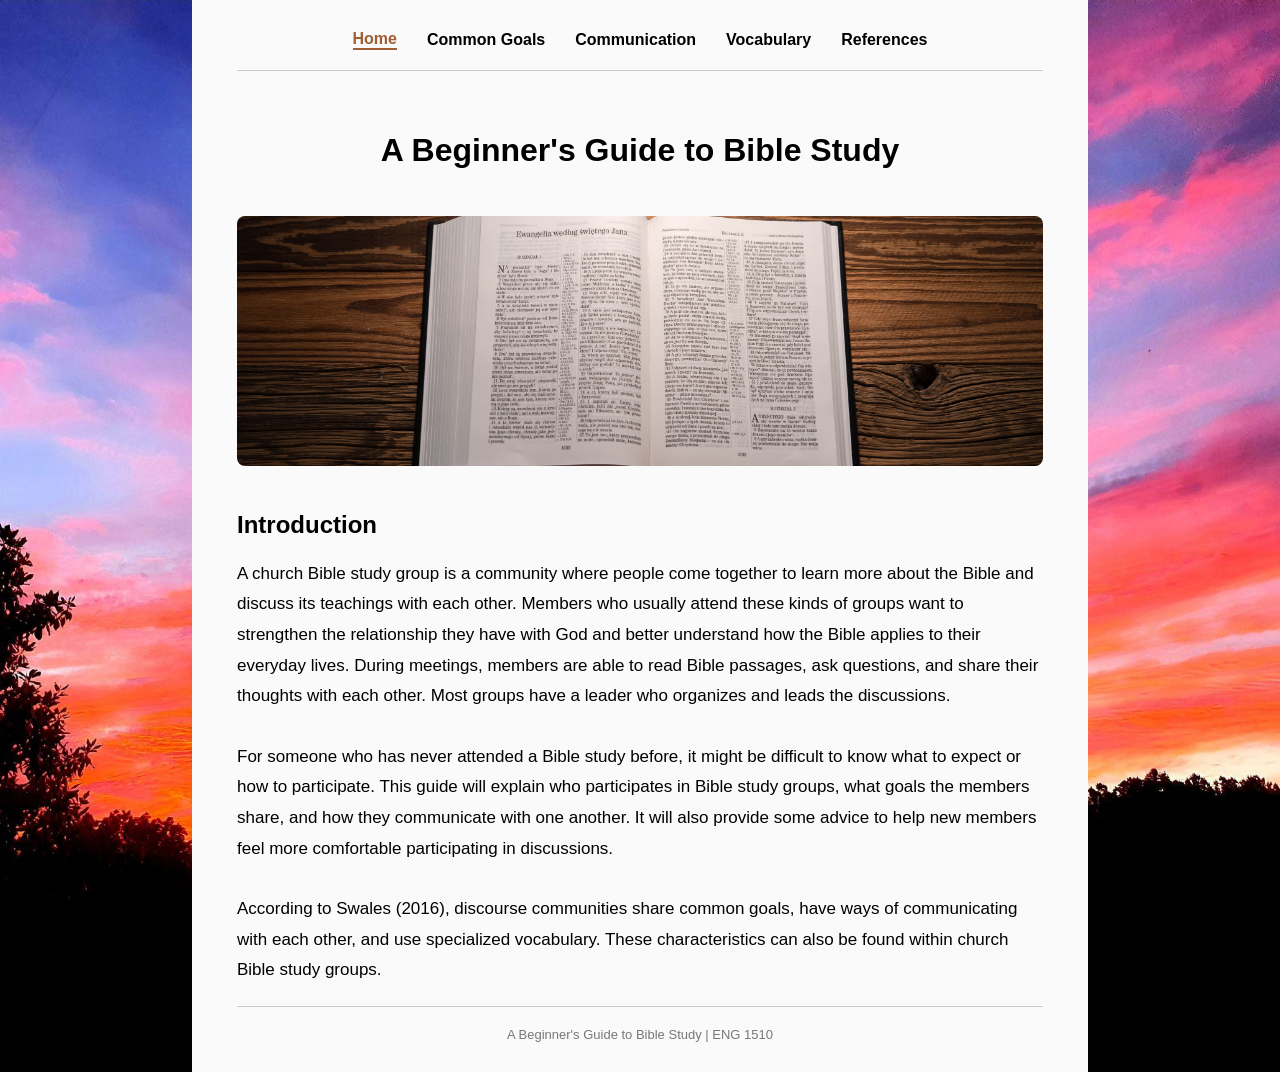
<file: index.html>
<!DOCTYPE html>
<html lang="en">
    <head>
        <meta charset="UTF-8">
        <title>Beginner's guide to Bible Study</title>
        <link rel="stylesheet" href="style.css">
    </head>
    <body>

    <main class="content">

        <nav>
            <a href="index.html" class="active">Home</a>
            <a href="goals.html">Common Goals</a>
            <a href="communication.html">Communication</a>
            <a href="vocabulary.html">Vocabulary</a>
            <a href="references.html">References</a>
        </nav>

        <h1>A Beginner's Guide to Bible Study</h1>
        
        <img src="images/home.jpg" alt="An open Bible on a wooden table" class="banner">
        
        <h2>Introduction</h2>

        <p>
            A church Bible study group is a community where people come together to learn more about the Bible and discuss its teachings with each other. Members who usually attend these kinds of groups want to strengthen the relationship they have with God and better understand how the Bible applies to their everyday lives. During meetings, members are able to read Bible passages, ask questions, and share their thoughts with each other. Most groups have a leader who organizes and leads the discussions.
        </p>
        <p>
            For someone who has never attended a Bible study before, it might be difficult to know what to expect or how to participate. This guide will explain who participates in Bible study groups, what goals the members share, and how they communicate with one another. It will also provide some advice to help new members feel more comfortable participating in discussions.
        </p>
        <p>
    According to Swales (2016), discourse communities
    share common goals, have ways of communicating
    with each other, and use specialized vocabulary.
    These characteristics can also be found within
    church Bible study groups.
        </p>
        <footer>
             A Beginner's Guide to Bible Study | ENG 1510
        </footer>
    </main>

    
    </body>
</html>
</file>
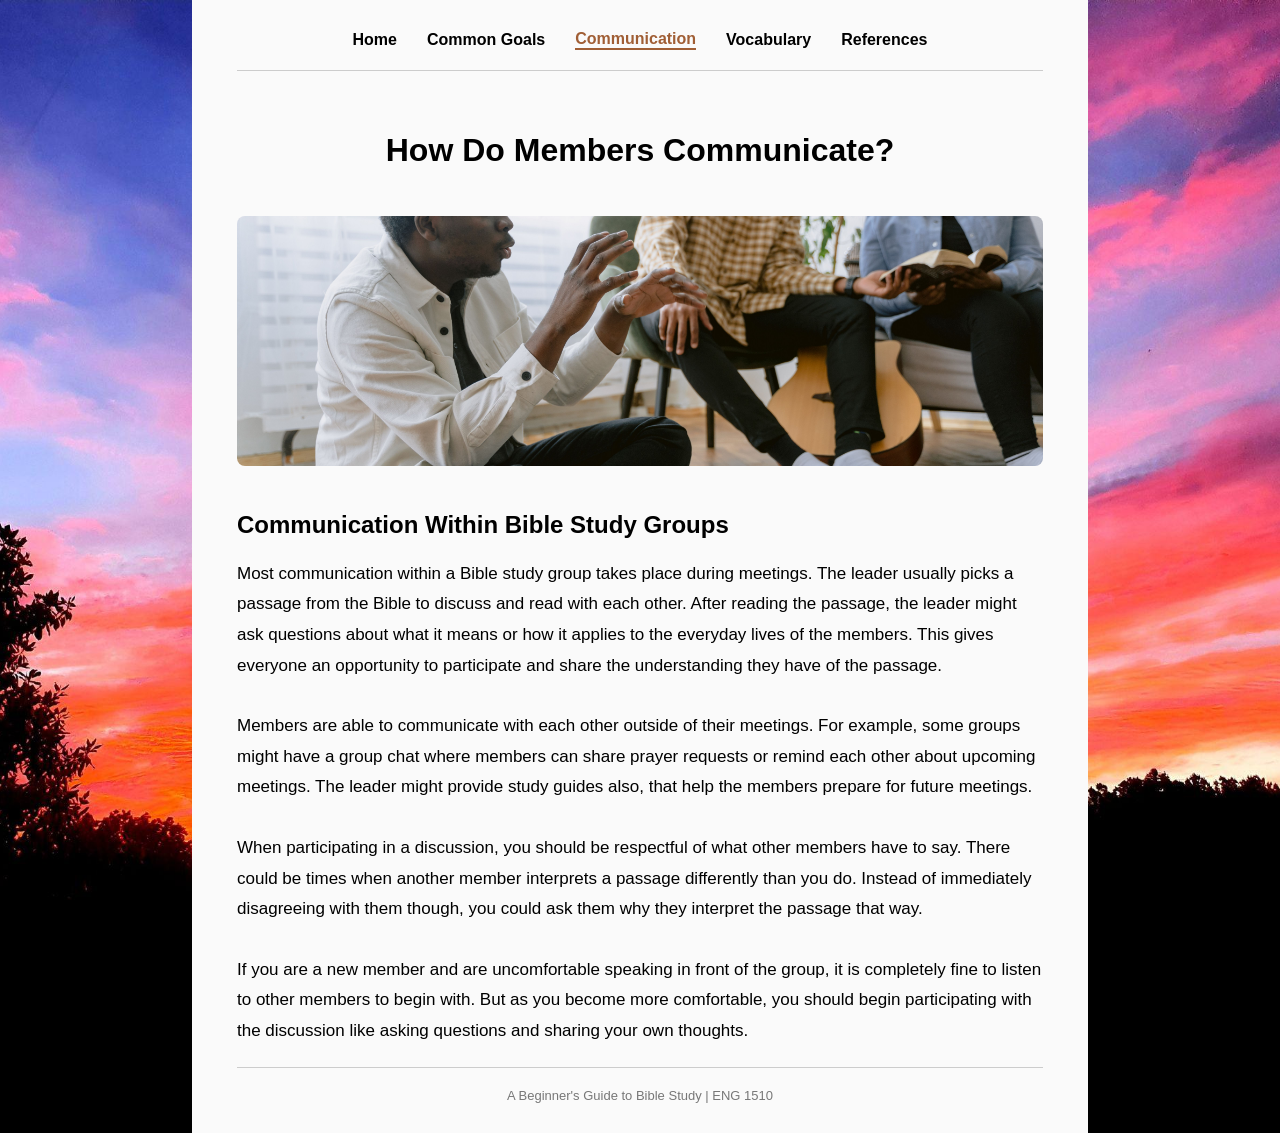
<file: communication.html>
<!DOCTYPE html>
<html lang="en">
    <head>
        <meta charset="UTF-8">
        <title>Beginner's guide to Bible Study</title>
        <link rel="stylesheet" href="style.css">
    </head>
    <body>

    <main class="content">

        <nav>
            <a href="index.html">Home</a>
            <a href="goals.html">Common Goals</a>
            <a href="communication.html" class="active">Communication</a>
            <a href="vocabulary.html">Vocabulary</a>
            <a href="references.html">References</a>
        </nav>

        <h1>How Do Members Communicate?</h1>
        
    <img src="images/communi.jpg" alt="Bible study members discussing scripture" class="banner">

        <h2>Communication Within Bible Study Groups</h2>

        <p>
            Most communication within a Bible study group takes place during meetings. The leader usually picks a passage from the Bible to discuss and read with each other. After reading the passage, the leader might ask questions about what it means or how it applies to the everyday lives of the members. This gives everyone an opportunity to participate and share the understanding they have of the passage.
        </p>

        <p>
            Members are able to communicate with each other outside of their meetings. For example, some groups might have a group chat where members can share prayer requests or remind each other about upcoming meetings. The leader might provide study guides also, that help the members prepare for future meetings.
        </p>

        <p>
            When participating in a discussion, you should be respectful of what other members have to say. There could be times when another member interprets a passage differently than you do. Instead of immediately disagreeing with them though, you could ask them why they interpret the passage that way.
        </p>

        <p>
            If you are a new member and are uncomfortable speaking in front of the group, it is completely fine to listen to other members to begin with. But as you become more comfortable, you should begin participating with the discussion like asking questions and sharing your own thoughts.
        </p>
        <footer>
             A Beginner's Guide to Bible Study | ENG 1510
        </footer>
    </main>

    </body>
</html>
</file>
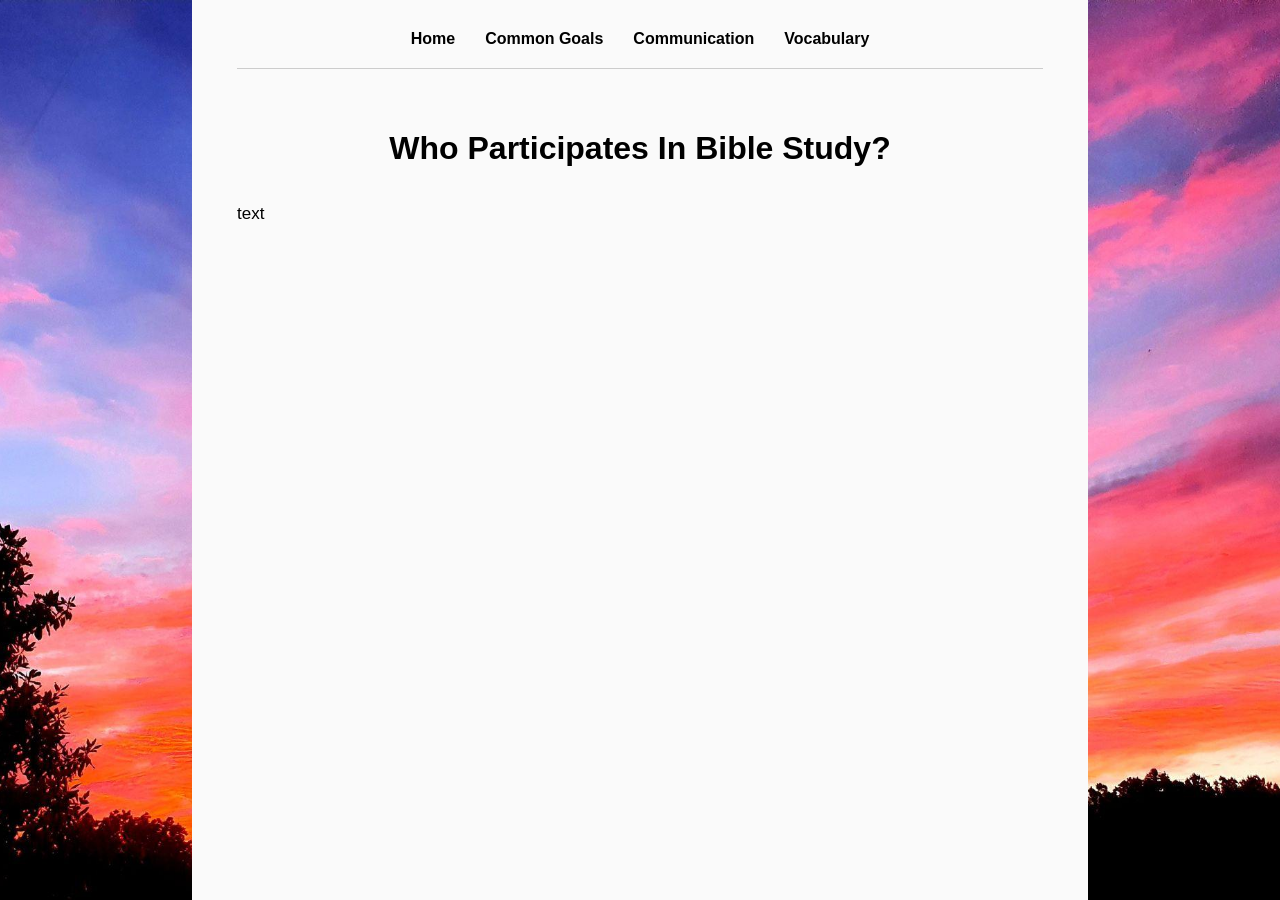
<file: community.html>
<!DOCTYPE html>
<html lang="en">
    <head>
        <meta charset="UTF-8">
        <title>Beginner's guide to Bible Study</title>
        <link rel="stylesheet" href="style.css">
    </head>
    <body>

    <main class="content">

        <nav>
            <a href="index.html">Home</a>
            <a href="goals.html">Common Goals</a>
            <a href="communication.html">Communication</a>
            <a href="community.html">Vocabulary</a>
        </nav>

        <h1>Who Participates In Bible Study?</h1>
        

        <p>
            text
        </p>

    </main>

    </body>
</html>
</file>
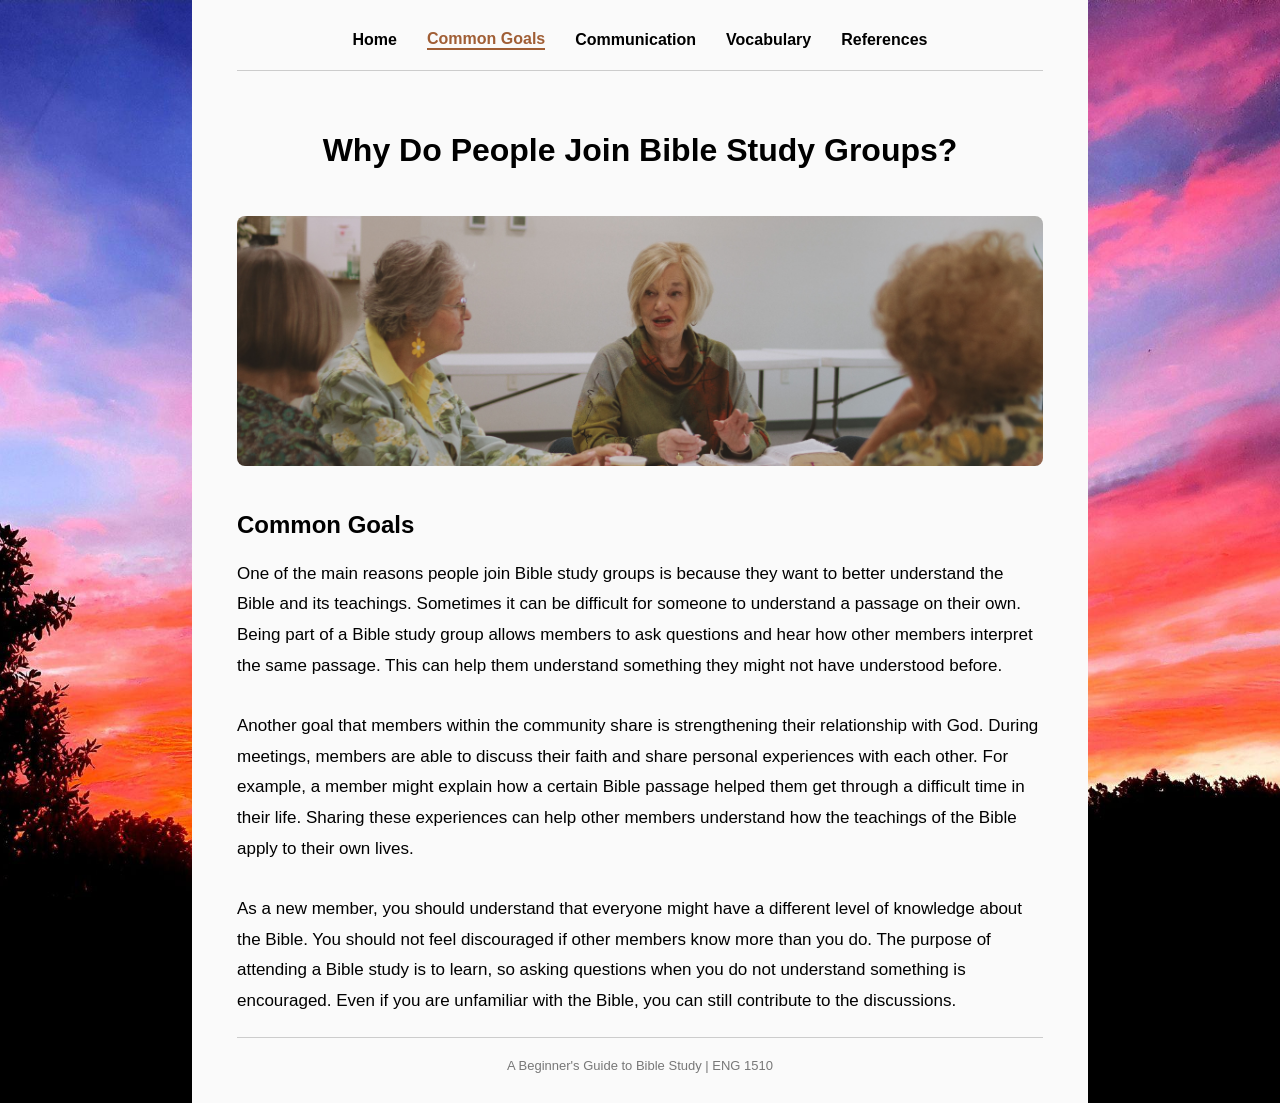
<file: goals.html>
<!DOCTYPE html>
<html lang="en">
    <head>
        <meta charset="UTF-8">
        <title>Beginner's guide to Bible Study</title>
        <link rel="stylesheet" href="style.css">
    </head>
    <body>

    <main class="content">

        <nav>
            <a href="index.html">Home</a>
            <a href="goals.html" class="active">Common Goals</a>
            <a href="communication.html">Communication</a>
            <a href="vocabulary.html">Vocabulary</a>
            <a href="references.html">References</a>
        </nav>

        <h1>Why Do People Join Bible Study Groups?</h1>

    <img src="images/groupstudy.jpg" alt="A group studying the Bible together" class="banner">

        <h2>Common Goals</h2>

        <p>
            One of the main reasons people join Bible study groups is because they want to better understand the Bible and its teachings. Sometimes it can be difficult for someone to understand a passage on their own. Being part of a Bible study group allows members to ask questions and hear how other members interpret the same passage. This can help them understand something they might not have understood before.
        </p>

        <p>
            Another goal that members within the community share is strengthening their relationship with God. During meetings, members are able to discuss their faith and share personal experiences with each other. For example, a member might explain how a certain Bible passage helped them get through a difficult time in their life. Sharing these experiences can help other members understand how the teachings of the Bible apply to their own lives.
        </p>

        <p>
            As a new member, you should understand that everyone might have a different level of knowledge about the Bible. You should not feel discouraged if other members know more than you do. The purpose of attending a Bible study is to learn, so asking questions when you do not understand something is encouraged. Even if you are unfamiliar with the Bible, you can still contribute to the discussions.
        </p>
        <footer>
             A Beginner's Guide to Bible Study | ENG 1510
        </footer>
    </main>

    </body>
</html>
</file>
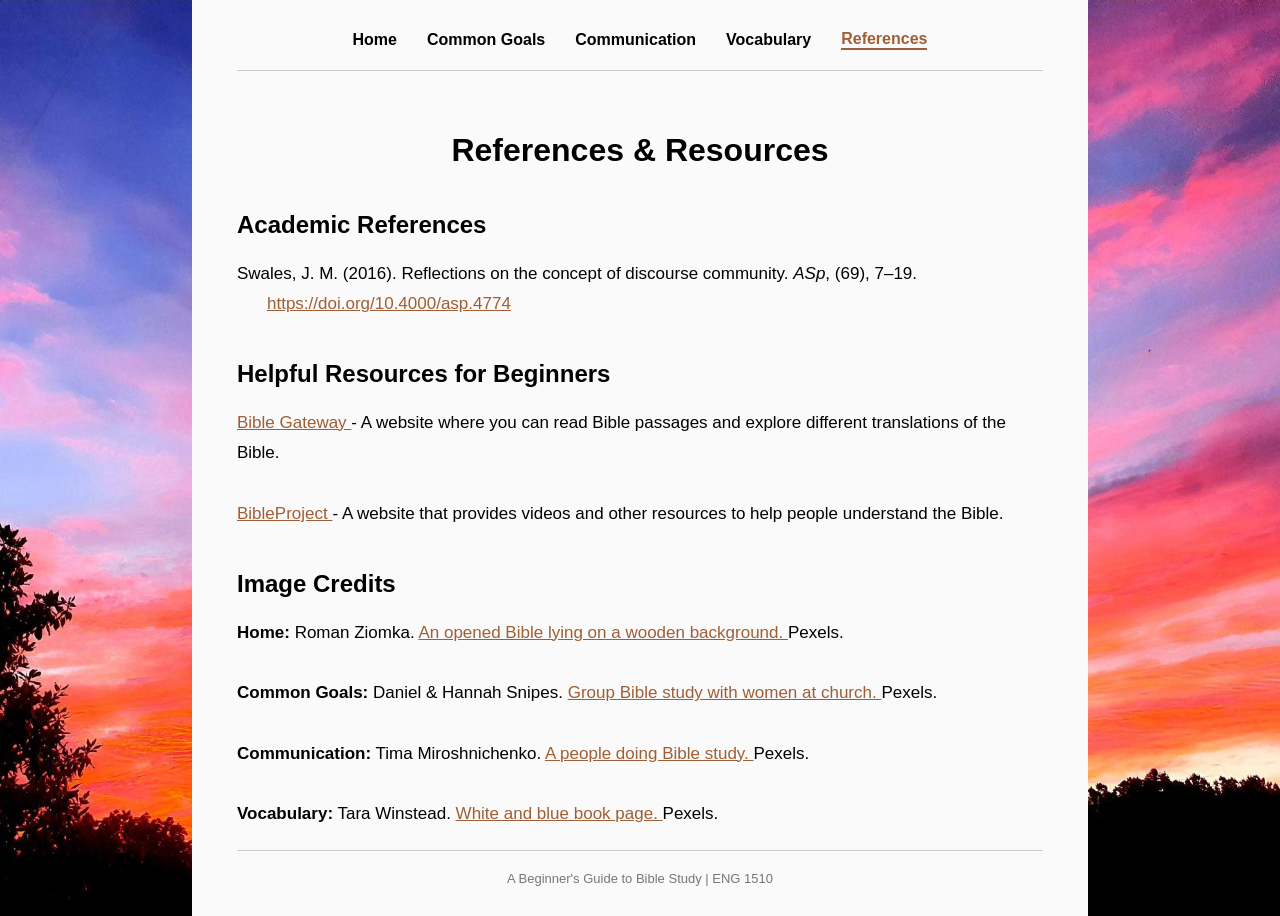
<file: references.html>
<!DOCTYPE html>
<html lang="en">
    <head>
        <meta charset="UTF-8">
        <title>Beginner's guide to Bible Study</title>
        <link rel="stylesheet" href="style.css">
    </head>
    <body>

    <main class="content">

        <nav>
            <a href="index.html">Home</a>
            <a href="goals.html">Common Goals</a>
            <a href="communication.html">Communication</a>
            <a href="vocabulary.html">Vocabulary</a>
            <a href="references.html" class="active">References</a>
        </nav>

        <h1>References &amp; Resources</h1>

        
        <h2>Academic References</h2>

        <p class="citation">
            Swales, J. M. (2016). Reflections on the concept
            of discourse community. <i>ASp</i>, (69), 7–19.
            <a href="https://doi.org/10.4000/asp.4774" target="_blank">
                https://doi.org/10.4000/asp.4774
            </a>
        </p>
        
        <h2>Helpful Resources for Beginners</h2>

        <p>
            <a href="https://www.biblegateway.com/" target="_blank">
                Bible Gateway
            </a>
            - A website where you can read Bible passages
            and explore different translations of the Bible.
        </p>

        <p>
            <a href="https://bibleproject.com/" target="_blank">
                BibleProject
            </a>
            - A website that provides videos and other
            resources to help people understand the Bible.
        </p>

        <h2>Image Credits</h2>

        <p>
            <strong>Home:</strong>
            Roman Ziomka.
            <a href="https://www.pexels.com/photo/15382617/" target="_blank">
                An opened Bible lying on a wooden background.
            </a>
            Pexels.
        </p>

        <p>
            <strong>Common Goals:</strong>
            Daniel &amp; Hannah Snipes.
            <a href="https://www.pexels.com/photo/31968498/" target="_blank">
                Group Bible study with women at church.
            </a>
            Pexels.
        </p>

        <p>
            <strong>Communication:</strong>
            Tima Miroshnichenko.
            <a href="https://www.pexels.com/photo/6860826/" target="_blank">
                A people doing Bible study.
            </a>
            Pexels.
        </p>

        <p>
            <strong>Vocabulary:</strong>
            Tara Winstead.
            <a href="https://www.pexels.com/photo/8383412/" target="_blank">
                White and blue book page.
            </a>
            Pexels.
        </p>

        <footer>
             A Beginner's Guide to Bible Study | ENG 1510
        </footer>
    </main>

    
    </body>
</html>
</file>
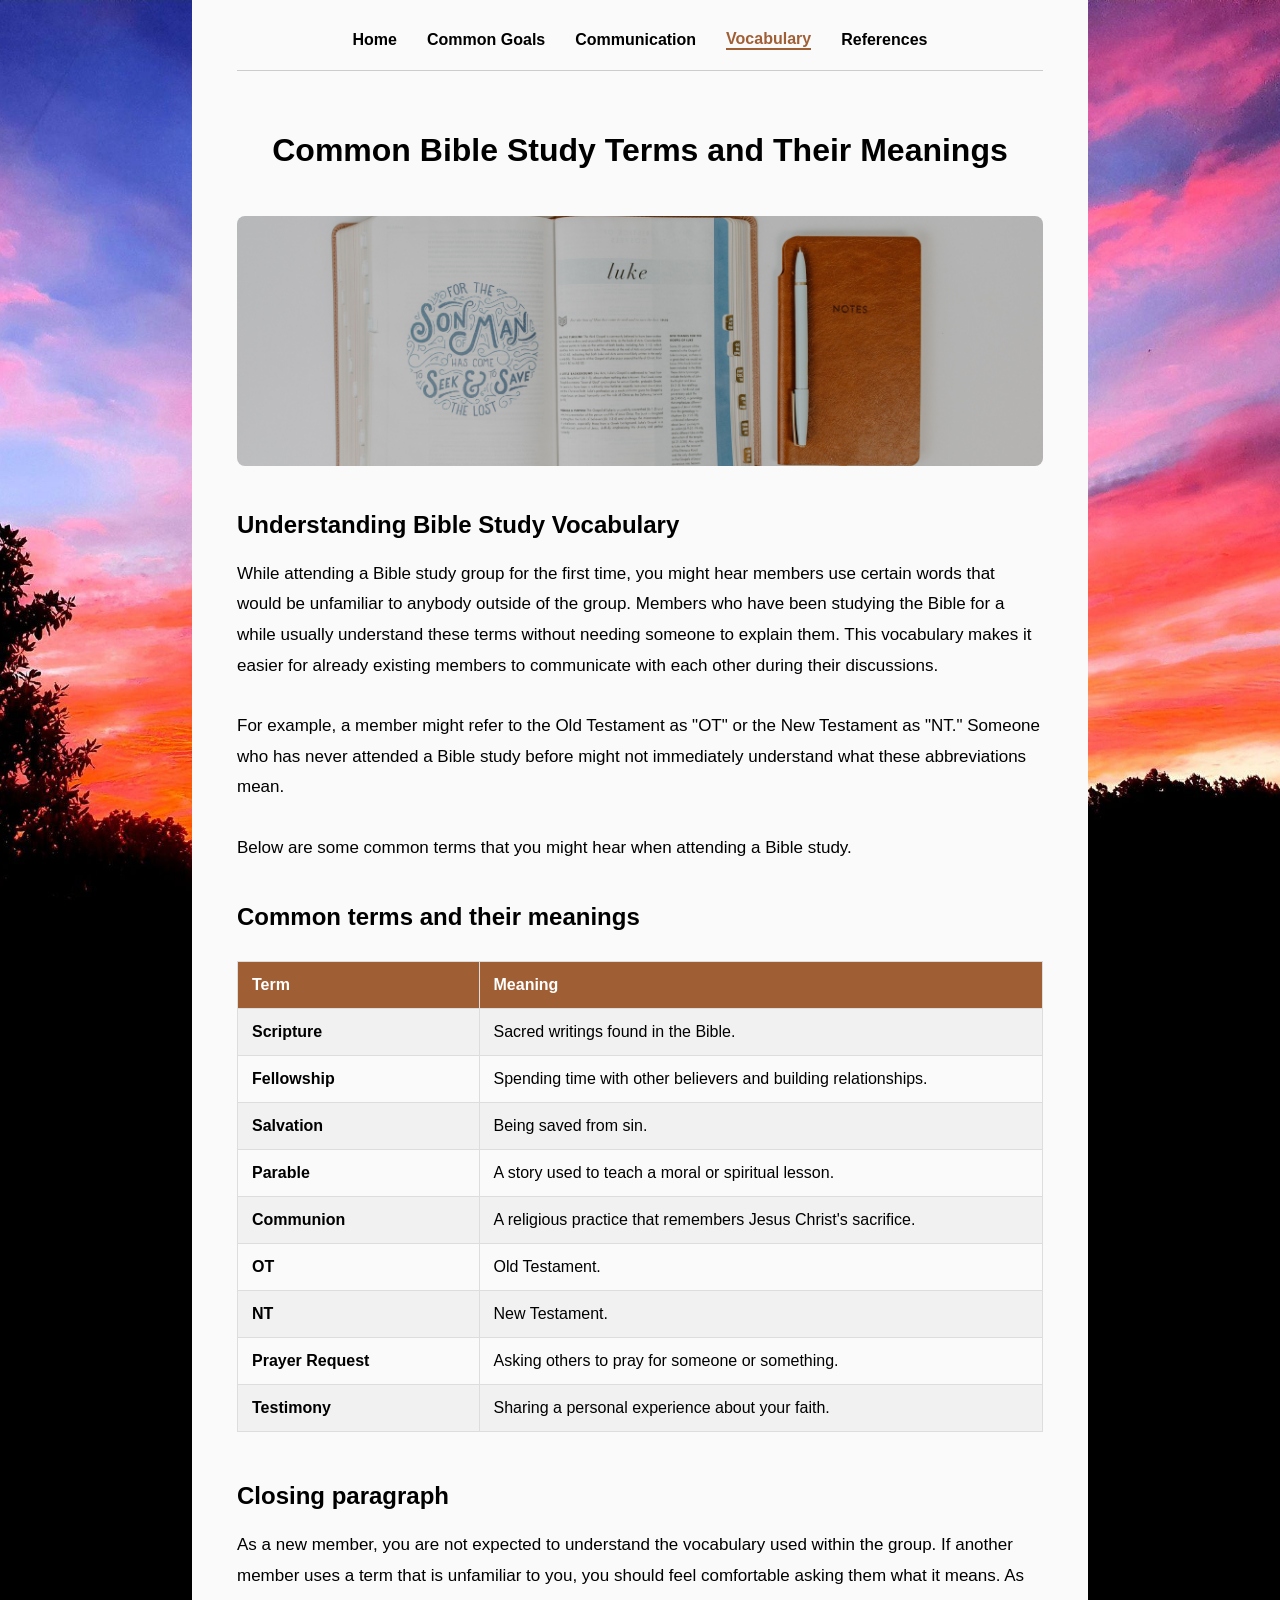
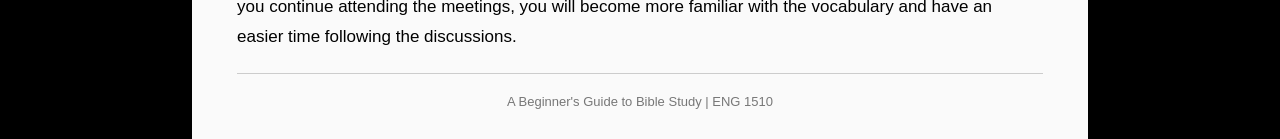
<file: vocabulary.html>
<!DOCTYPE html>
<html lang="en">
    <head>
        <meta charset="UTF-8">
        <title>Beginner's guide to Bible Study</title>
        <link rel="stylesheet" href="style.css">
    </head>
    <body>

    <main class="content">

        <nav>
            <a href="index.html">Home</a>
            <a href="goals.html">Common Goals</a>
            <a href="communication.html">Communication</a>
            <a href="vocabulary.html" class="active">Vocabulary</a>
            <a href="references.html">References</a>
        </nav>

        <h1>Common Bible Study Terms and Their Meanings</h1>
        <img src="images/vocab.jpg" alt="An open Bible with a notebook and pen" class="banner">
        <h2>Understanding Bible Study Vocabulary</h2>

        <p>
            While attending a Bible study group for the first time, you might hear members use certain words that would be unfamiliar to anybody outside of the group. Members who have been studying the Bible for a while usually understand these terms without needing someone to explain them. This vocabulary makes it easier for already existing members to communicate with each other during their discussions.
        </p>

        <p>
            For example, a member might refer to the Old Testament as "OT" or the New Testament as "NT." Someone who has never attended a Bible study before might not immediately  understand what these abbreviations mean. 
        </p>

        <p>
            Below are some common terms that you might hear when attending a Bible study.
        </p>

        <h2>Common terms and their meanings</h2>
        <table class="vocabulary">
    <tr>
        <th scope="col">Term</th>
        <th scope="col">Meaning</th>
    </tr>
    <tr>
        <td>Scripture</td>
        <td>Sacred writings found in the Bible.</td>
    </tr>
    <tr>
        <td>Fellowship</td>
        <td>Spending time with other believers and building relationships.</td>
    </tr>
    <tr>
        <td>Salvation</td>
        <td>Being saved from sin.</td>
    </tr>
    <tr>
        <td>Parable</td>
        <td>A story used to teach a moral or spiritual lesson.</td>
    </tr>
    <tr>
        <td>Communion</td>
        <td>A religious practice that remembers Jesus Christ's sacrifice.</td>
    </tr>
    <tr>
        <td>OT</td>
        <td>Old Testament.</td>
    </tr>
    <tr>
        <td>NT</td>
        <td>New Testament.</td>
    </tr>
    <tr>
        <td>Prayer Request</td>
        <td>Asking others to pray for someone or something.</td>
    </tr>
    <tr>
        <td>Testimony</td>
        <td>Sharing a personal experience about your faith.</td>
    </tr>
</table>
        <h2>Closing paragraph</h2>
        <p>As a new member, you are not expected to understand the vocabulary used within the group. If another member uses a term that is unfamiliar to you, you should feel comfortable  asking them what it means. As you continue attending the meetings, you will become more familiar with the vocabulary and have an easier time following the discussions.</p>
        <footer>
             A Beginner's Guide to Bible Study | ENG 1510
        </footer>
    </main>

    </body>
</html>
</file>
<file: style.css>
* {
    box-sizing: border-box;
}

body {
    margin: 0px;
    font-family: Arial, sans-serif;
    background-image: url(images/background4.jpg);
    background-size: cover;
    background-position: center;
    background-attachment: fixed;
    background-repeat: no-repeat;
    background-color: #000000;

}

.content {
    background-color: #fafafa;
    width: 70%;
    max-width: 900px;
    margin: 0 auto;
    min-height: 100vh;
    padding: 30px 45px;
    display: flex;
    flex-direction: column;

}

nav {
    align-items: center;
    display: flex;
    justify-content: center;
    gap: 30px;
    margin-bottom: 40px;
    flex-wrap: wrap;
    padding-bottom: 20px;
    border-bottom: 1px solid #cccccc;

}

nav a {
    color: #000000;
    text-decoration: none;
    font-weight: bold;
    font-size: 16px;
    transition: color 0.2s;
    
}

nav a:hover {
    text-decoration: underline;
    color: #a05e35;

}

nav a.active {
    color: #a05e35;
    border-bottom: 2px solid #a05e35;
}

h1 {
    text-align: center;

}

h2 {
    margin-bottom: 10px;

}

p {
    font-size: 17px;
    line-height: 1.8;
    text-align: left;
    margin-top: 10px;
    margin-bottom: 20px;

}

.banner {
    display: block;
    width: 100%;
    height: 250px;
    object-fit: cover;
    border-radius: 8px;
    margin: 25px auto;

}

footer {
    text-align: center;
    font-size: 13px;
    color: #777777;
    border-top: 1px solid #cccccc;
    padding-top: 20px;
    margin-top: auto;

}

.vocabulary {
    width: 100%;
    border-collapse: collapse;
    margin: 20px 0 30px;
    font-size: 16px;
}

.vocabulary th,
.vocabulary td {
    border: 1px solid #dddddd;
    padding: 14px;
    text-align: left;

}

.vocabulary th {
    background-color: #a05e35;
    color: white;

}

.vocabulary td:first-child {
    font-weight: bold;
    width: 30%;

}

.vocabulary tr:nth-child(even) {
    background-color: #f1f1f1;

}

.vocabulary tr:hover td {
    background-color: #e8e8e8;

}

.content p a {
    color: #a05e35;
    text-decoration: underline;
    overflow-wrap: anywhere;

}

.content p a:hover {
    color: #704020;

}

.citation {
    padding-left: 30px;
    text-indent: -30px;
    
}

@media (max-width: 700px) {
    .content {
        width: 92%;
        padding: 20px;
    }
}
</file>
